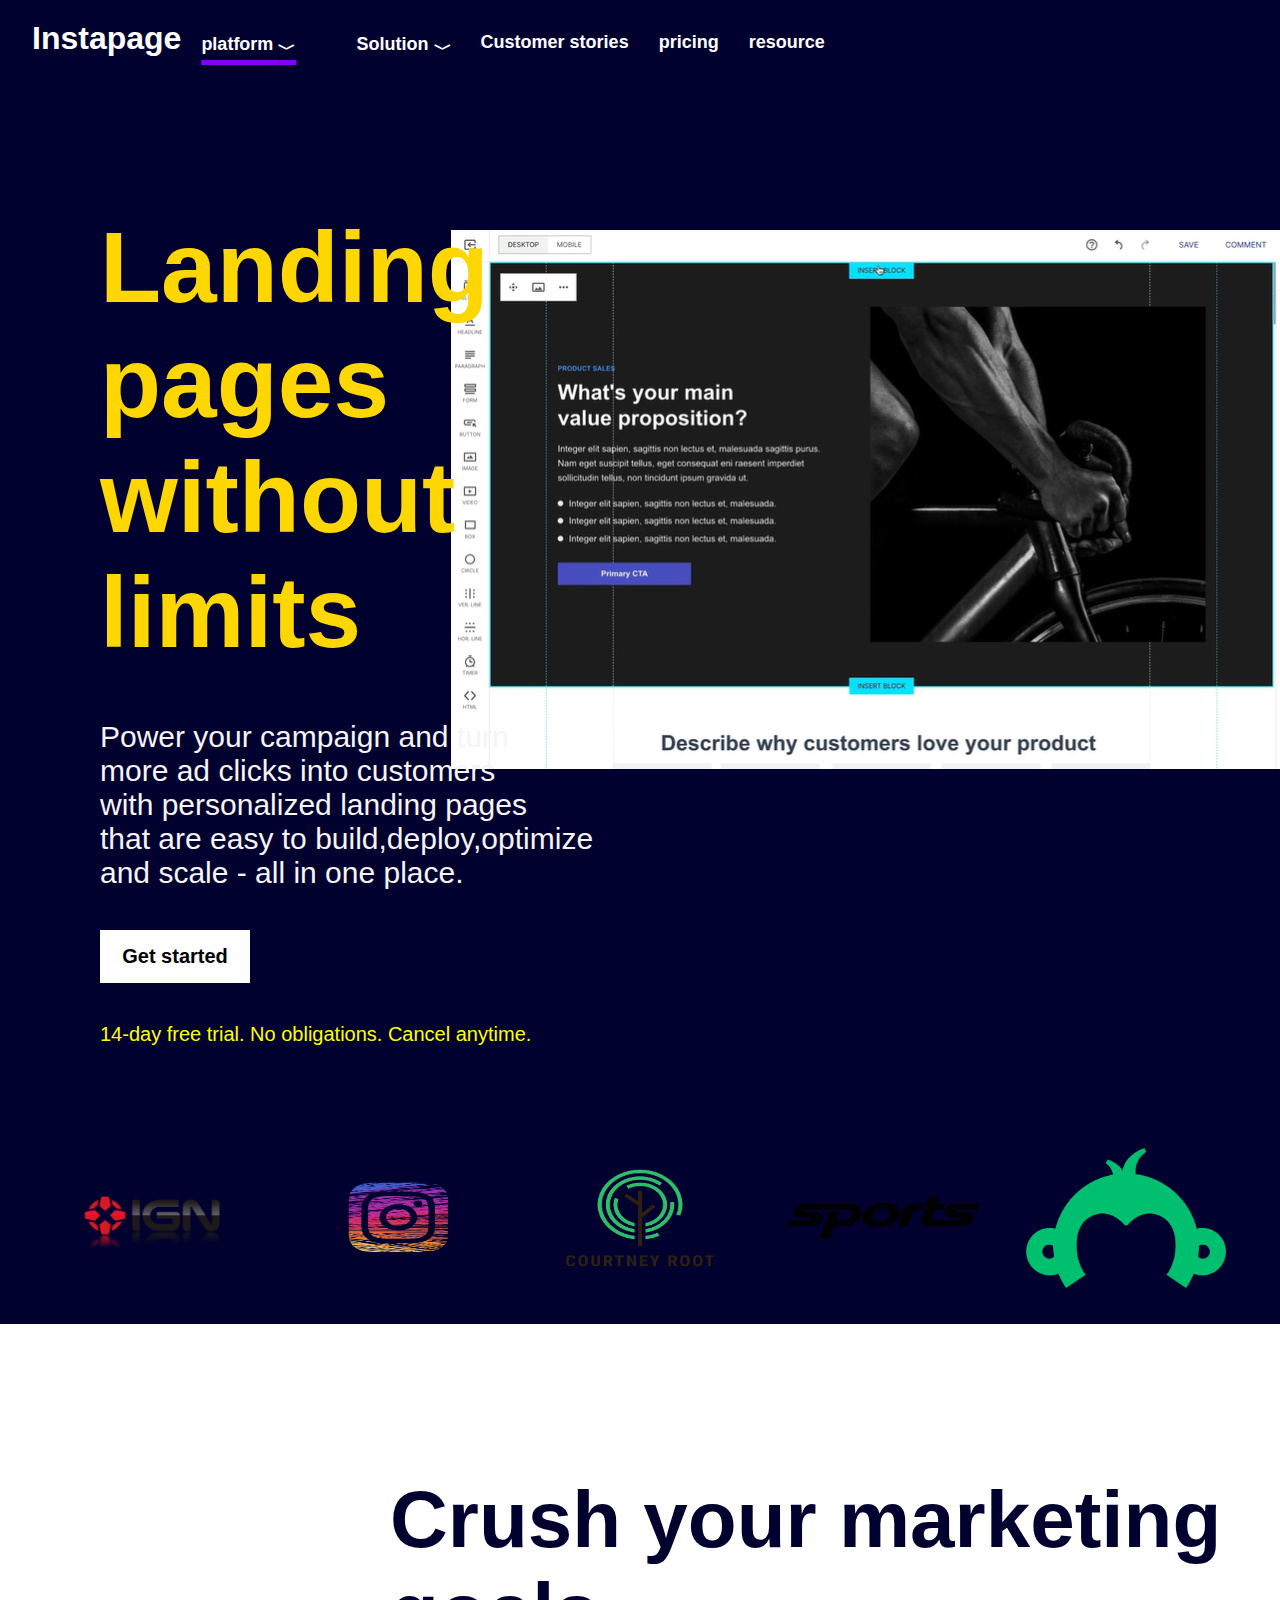
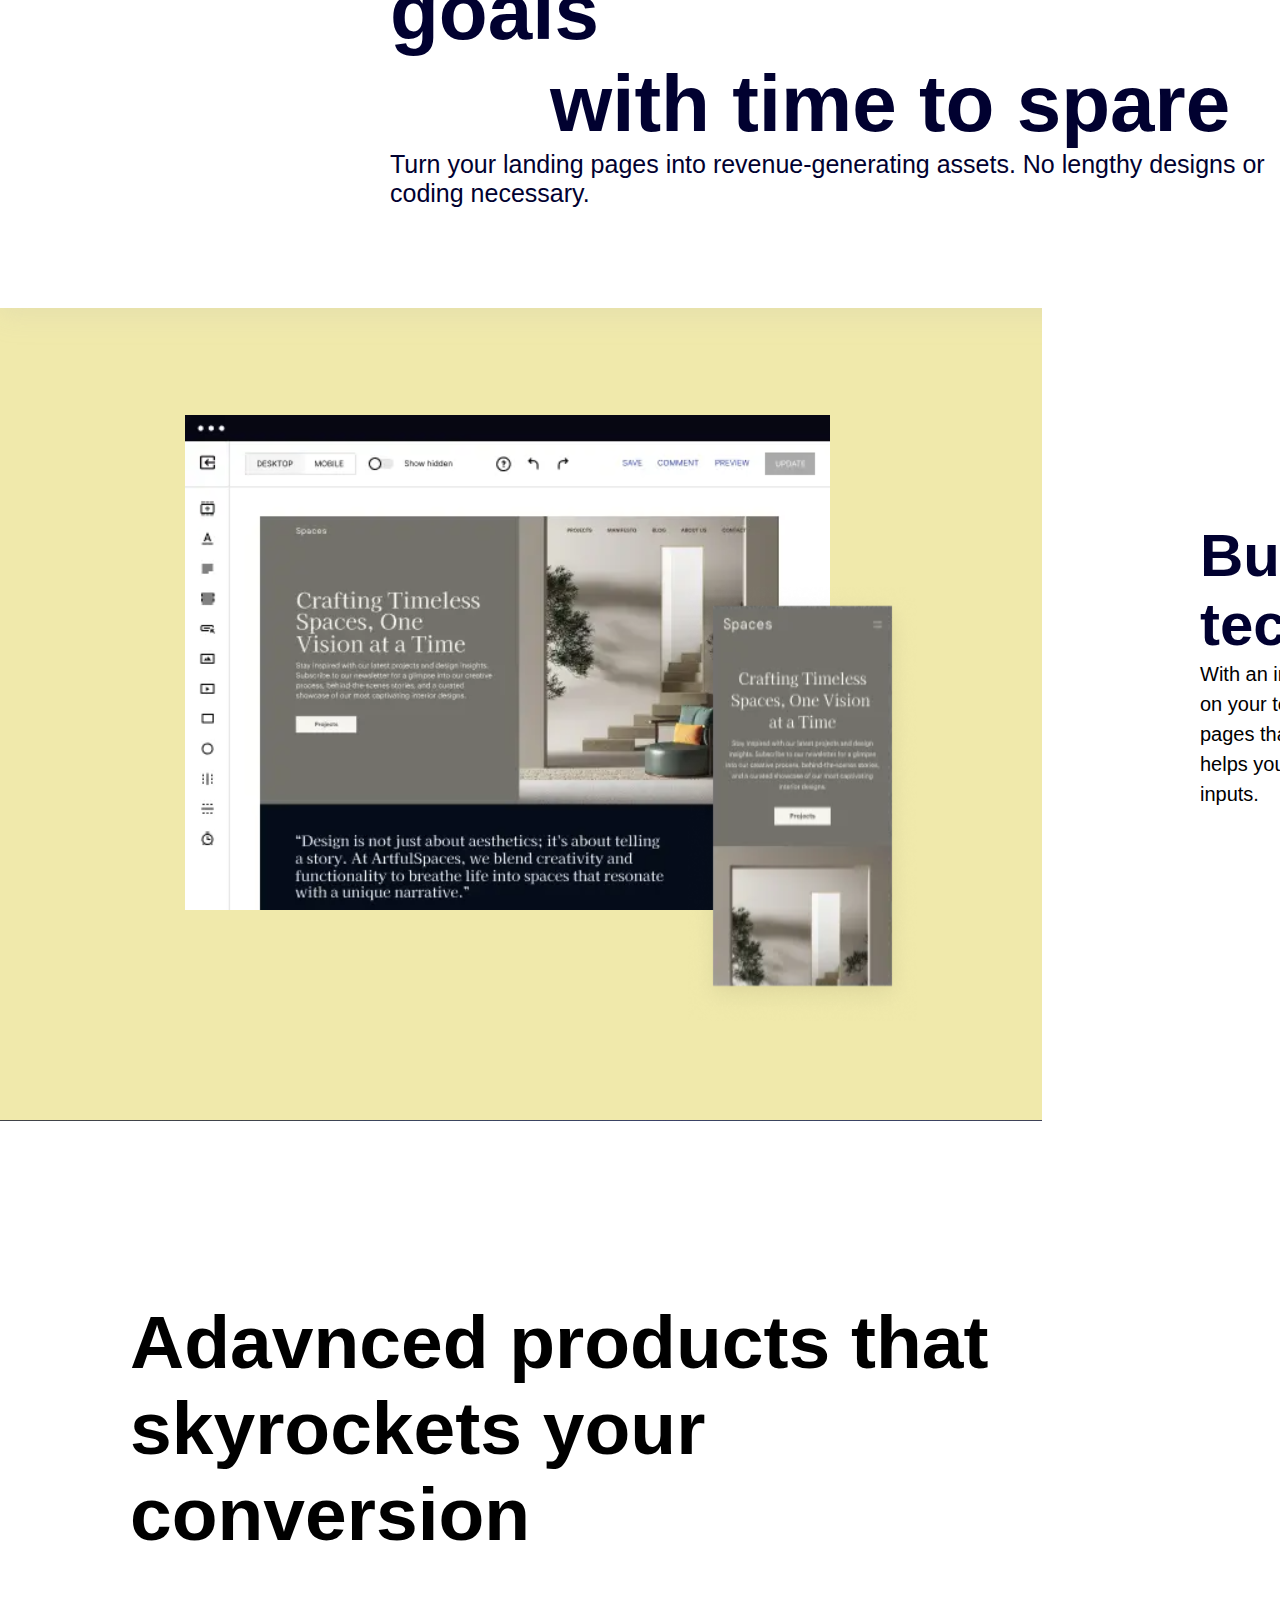
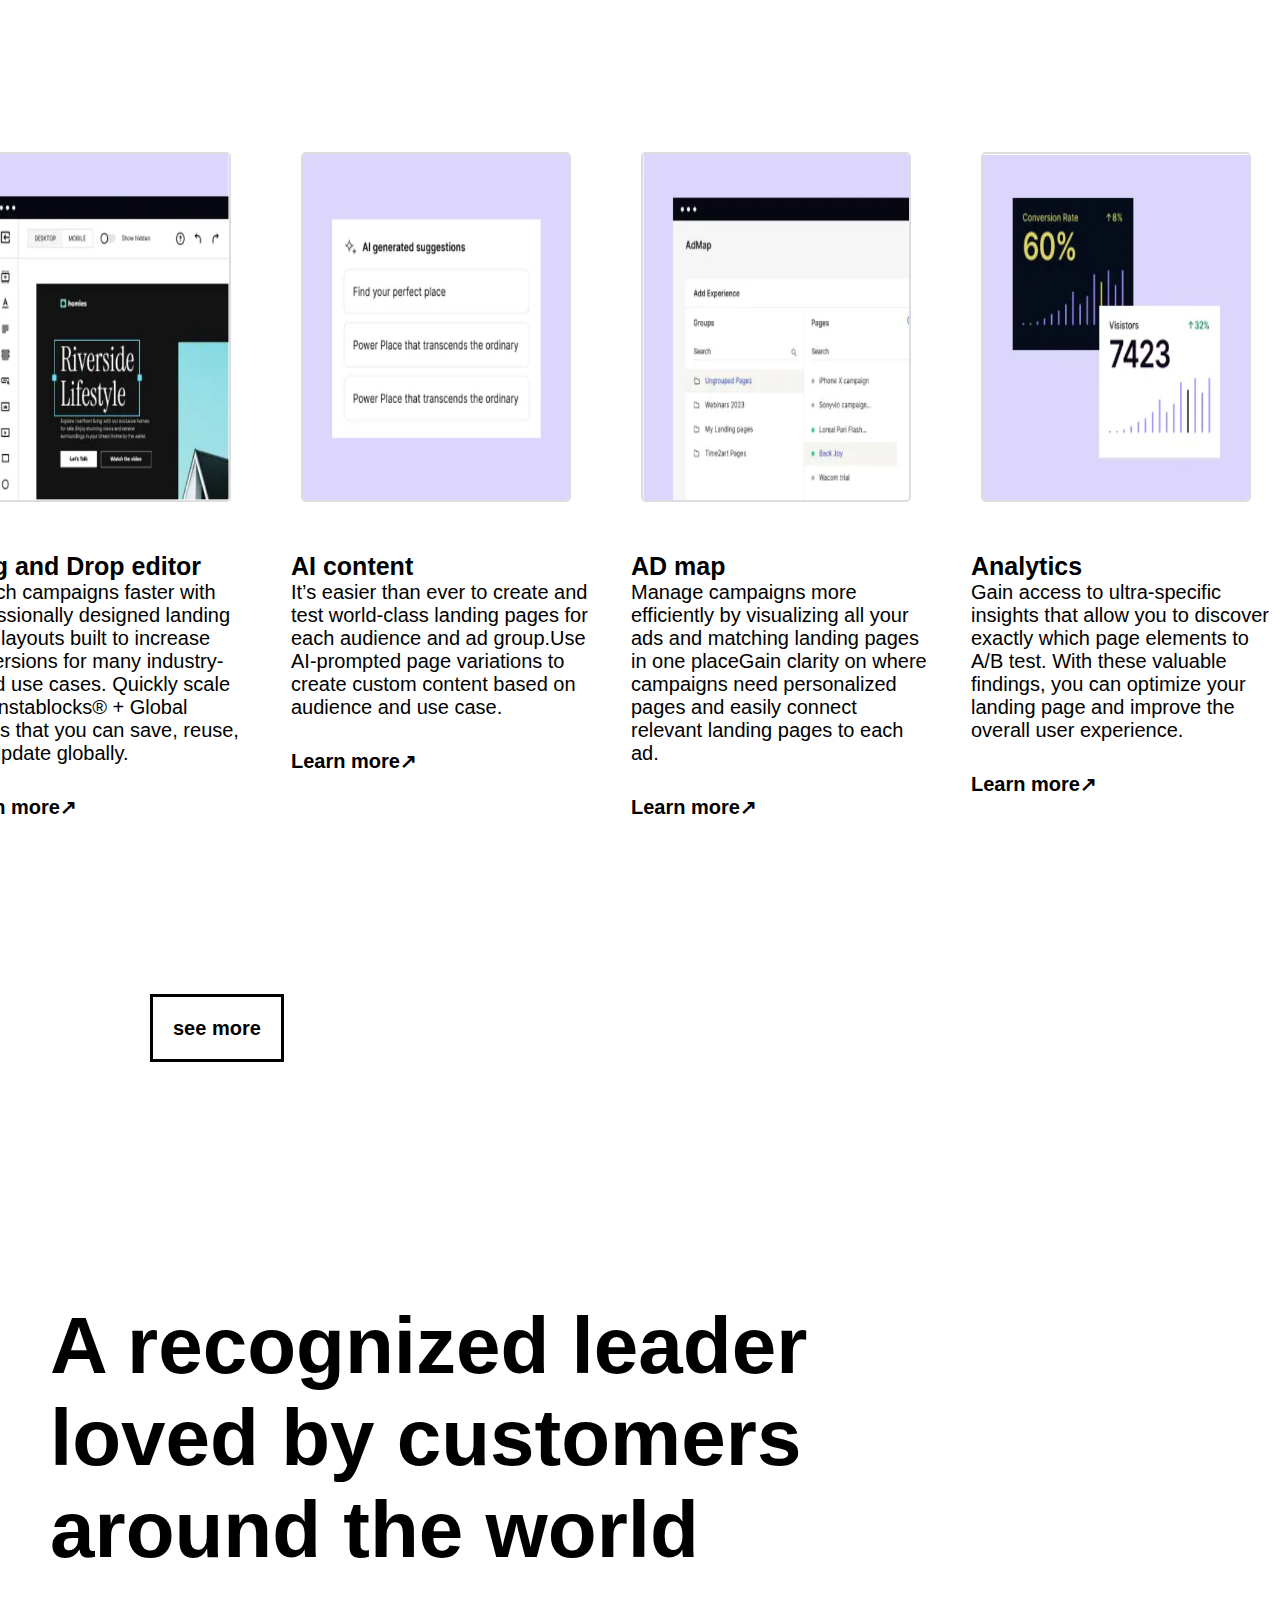
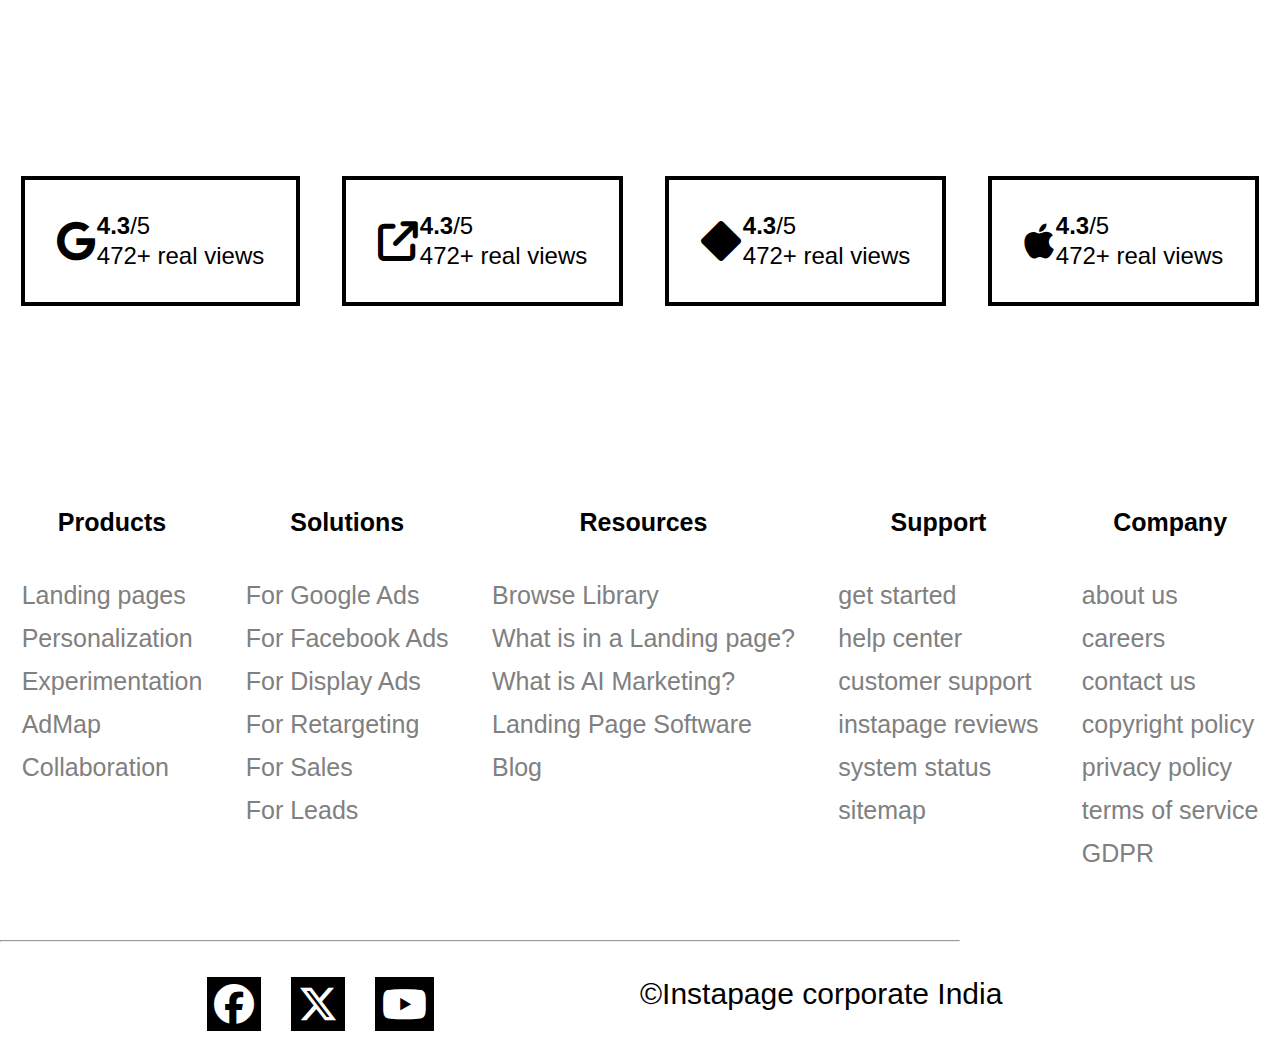
<file: web project/index.html>
<!DOCTYPE html>
<html lang="en">
<head>
    <meta charset="UTF-8">
    <meta name="viewport" content="width=device-width, initial-scale=1.0">
    <link rel="stylesheet" href="ind.css">
    <link rel="stylesheet" href="https://cdnjs.cloudflare.com/ajax/libs/font-awesome/6.6.0/css/all.min.css">
    <title>web project</title>
</head>
<body>
    <header>
        <div class="pageone">
            <div class="head">
                <div class="head1">
                    <h1>Instapage</h1>
                </div>
                <div class="head2">
                    <ul class="main">
                            <li class="platformbutton"><span class="aa">platform <span class="up1">&#65088;</span></span>
                                <ul class="platform-dropdown">
                                    <div class="one">
                                        <li class="h1">PLATFORM</li>
                                        <li><a href="">Instapage Overview</a></li>
                                        <li><a href="">Integrations</a></li>
                                        <li><a href="">Features</a></li>
                                        <li><a href="">Security</a></li>
                                    </div>
                                    <div class="two">
                                        <li class="h2">PRODUCT</li>
                                        <li><a href="">landing page</a></li>
                                        <li><a href="">personalization</a></li>
                                        <li><a href="">experimentation</a></li>
                                        <li><a href="">AI content</a></li>
                                        <li><a href="">ad map</a></li>
                                        <li><a href="">collaboration</a></li>
                                    </div>
                                </ul>
                            </li>
                            <li class="solutionbutton"><span class="bb">Solution <span class="up2">&#65088;</span></span>
                                <ul class="solution-dropdown">
                                    <div class="one-b">
                                        <li class="h3">BY CHANNEL</li>
                                        <li><a href="">for search ads</a></li>
                                        <li><a href="">for social ads</a></li>
                                        <li><a href="">for display ads</a></li>
                                    </div>
                                    <div class="two-b">
                                        <li class="h4">BY USE CASE</li>
                                        <li><a href="">for ecommerce</a></li>
                                        <li><a href="">for retargeting</a></li>
                                        <li><a href="">for lead gen</a></li>
                                    </div>
                                    <div class="three-b">
                                        <li class="h5">BY INDUSTRY</li>
                                        <li><a href="">education</a></li>
                                        <li><a href="">industry</a></li>
                                        <li><a href="">real estate</a></li>
                                        <li><a href="">insurance</a></li>
                                    </div>
                                </ul>
                            </li>
                            <li class="customer-stories">Customer stories</li>
                            <li class="pricing">pricing</li>
                            <li class="resources">resource</li>
                    </ul>       
            </div>
                <div class="head3">
                    <div class="login"><a href="two.html">login</a></div>
                    <div class="getstarted">
                        <div class="start"><h3>get started</h3></div>
                    </div>
                </div>
            </div>
        </div>
        <div class="pageonetags">
            <div class="landimg"><img src="landimg.png" alt="img"></div>
            <div class="details">
                <div class="landinghead"><h1>Landing pages without limits</h1></div>
                <div class="headdetails">Power your campaign and turn more ad clicks into customers with personalized landing pages that are easy to build,deploy,optimize and scale - all in one place. </div>
                <div class="startbutton">Get started</div>
                <div class="trial">14-day free trial. No obligations. Cancel anytime.</div>
            </div>
            <div class="logos">
                <img src="ign.png" alt="ign">
                <img src="insta.png" alt="instagram">
                <img src="root.png" alt="root">
                <img src="sports.png" alt="sport">
                <div class="mon"><img src="monkey.png" alt="monk"></div>
            </div>
        </div>
    </header>   
    <main>
        <div class="quote">
            <h1>Crush your marketing goals <br><span> with time to spare</span></h1>
            <p>Turn your landing pages into revenue-generating assets. No lengthy designs or coding necessary.</p>
        </div>
        <div class="webdet">
            <img src="w1.png" alt="picture">
            <div class="webdettext">
                <h1>Build fast without tech expertise</h1>
                <p>With an intuitive drag-and-drop landing page builder, anyone on your team can create beautiful, high-converting landing pages that load blazingly fast and adapt to any screen. Our AI helps you instantly generate page content with minimal inputs.</p>
            </div>
        </div>
        <div class="hd">
            <h1>Adavnced products that skyrockets your conversion</h1>
        </div> 
        <div class="sl">
            <div class="slider">
                <div class="slider-img">
                    <div class="slide">
                        <img src="slide1.png" alt="slide1">
                            <div class="down">
                                <h2>Drag and Drop editor</h2>  
                                <p>Launch campaigns faster with professionally designed landing page layouts built to increase conversions for many industry-based use cases. Quickly scale with Instablocks® + Global Blocks that you can save, reuse, and update globally.</p> 
                                <a href="">Learn more&#8599;</a>
                            </div>
                    </div>
                    <div class="slide">
                        <img src="slide2.png" alt="slide2">
                            <div class="down">
                                <h2>AI content</h2>
                                <p>It’s easier than ever to create and test world-class landing pages for each audience and ad group.Use AI-prompted page variations to create custom content based on audience and use case.</p>
                                <a href="">Learn more&#8599;</a>
                            </div>
                    </div>
                    <div class="slide">
                        <img src="slide4.png" alt="slide3">
                            <div class="down">
                                <h2>AD map</h2>
                                <p>Manage campaigns more efficiently by visualizing all your ads and matching landing pages in one placeGain clarity on where campaigns need personalized pages and easily connect relevant landing pages to each ad.</p>
                                <a href="">Learn more&#8599;</a>
                            </div>
                    </div>
                    <div class="slide">
                        <img src="slide5.png" alt="slide4">
                        <div class="down">
                            <h2>Analytics</h2>
                            <p>Gain access to ultra-specific insights that allow you to discover exactly which page elements to A/B test. With these valuable findings, you can optimize your landing page and improve the overall user experience.</p>
                            <a href="">Learn more&#8599;</a>
                        </div>
                    </div>
                    <div class="slide">
                        <img src="slide6.png" alt="slide5">
                        <div class="down">
                            <h2>A/B tests</h2>
                            <p>Acquire the ultra-specific insights you need to find which page elements to A/B test.Test and optimize content to ensure you’re delivering the right message to the right audience. </p>
                            <a href="">Learn more&#8599;</a>
                        </div>
                    </div>
                    <div class="slide">
                        <img src="slide7.png" alt="slide6">
                        <div class="down">  
                            <h2>visual collaboration</h2>
                            <p>Stop searching for edits and updates across email, project management software, and more. Efficiently consolidate feedback in one place so stakeholders know the status of requests and can weigh in if needed.</p>
                            <a href="">Learn more&#8599;</a>
                        </div>
                    </div>
                    <div class="slide">
                        <img src="slide8.png" alt="slide7">
                        <div class="down">
                            <h2>Instablocks and Global blocks</h2>
                            <p>Start building landing pages using personalized page blocks, add customizations with Javascript and HTML/CSS, and instantly generate content with the AI assistant. Or choose from 200+ fully customizable and optimized templates designed to complement your brand.</p>
                            <a href="">Learn more&#8599;</a>
                        </div> 
                    </div>
                    <div class="slide">
                        <img src="slide9.png" alt="slide8">
                        <div class="down">
                            <h2>AMP and Thor render engine</h2>
                            <p>Conversion rate optimization starts with learning. Make data-driven decisions on which variations to test using analytics insights and user behavior data. Then, run A/B tests or AI experiments to quickly optimize and iterate for the best-performing version.</p>
                            <a href="">Learn more&#8599;</a>
                        </div>
                    </div>
                </div>
            </div>
        </div>    
        <div class="seemore"><a href="">see more</a></div>
        <div class="rate">A recognized leader loved by customers around the world</div>
        <div class="boxes">
            <table>
                <tr>
                   <td rowspan="2"><i class="fa-brands fa-google"></i></td> 
                   <td><strong>4.3</strong>/5</td>
                </tr>
                <tr>
                    <td>472+ real views</td>
                </tr>
            </table>
            <table>
                <tr>
                    <td rowspan="2"><i class="fa-duotone fa-solid fa-arrow-up-right-from-square"></i></td> 
                    <td><strong>4.3</strong>/5</td>   
                 </tr>
                 <tr>
                    <td>472+ real views</td>
                 </tr>
            </table>
            <table>
                <tr>
                    <td rowspan="2"><i class="fa-solid fa-diamond"></i></td> 
                    <td><strong>4.3</strong>/5</td>   
                 </tr>
                 <tr>
                    <td>472+ real views</td>
                 </tr>
            </table>
            <table>
                <tr>
                    <td rowspan="2"><i class="fa-brands fa-apple"></i></td> 
                    <td><strong>4.3</strong>/5</td>   
                 </tr>
                 <tr>
                    <td>472+ real views</td>
                 </tr>
            </table>
        </div>
    </main>
    <footer>
        <section id="foot">
            <div class="foot">
                <div class="products">
                    <table>
                        <th>Products</th>
                        <tr>
                            <td><a href="">Landing pages</a></td>
                        </tr>
                        <tr>
                            <td><a href="">Personalization</a></td>
                        </tr>
                        <tr>
                            <td><a href="">Experimentation</a></td>
                        </tr>
                        <tr>
                            <td><a href="">AdMap</a></td>
                        </tr>
                        <tr>
                            <td><a href="">Collaboration</a></td>
                        </tr>
                    </table>
                </div>
                <div class="solutionsx">
                    <table>
                        <th>Solutions</th>
                        <tr>
                            <td><a href="">For Google Ads</a></td>
                        </tr>
                        <tr>
                            <td><a href="">For Facebook Ads</a></td>
                        </tr>
                        <tr>
                            <td><a href="">For Display Ads</a></td>
                        </tr>
                        <tr>
                            <td><a href="">For Retargeting</a></td>
                        </tr>
                        <tr>
                            <td><a href="">For Sales</a></td>
                        </tr>
                        <tr>
                            <td><a href="">For Leads</a></td>
                        </tr>
                    </table>
                </div>
                <div class="resourcesx">
                    <table>
                        <th>Resources</th>
                        <tr>
                            <td><a href="">Browse Library</a></td>
                        </tr>
                        <tr>
                            <td><a href="">What is in a Landing page&#63;</a></td>
                        </tr>
                        <tr>
                            <td><a href="">What is AI Marketing&#63;</a></td>
                        </tr>
                        <tr>
                            <td><a href="">Landing Page Software</a></td>
                        </tr>
                        <tr>
                            <td><a href="">Blog</a></td>
                        </tr>
                    </table>
                </div>
                <div class="support">
                    <table>
                        <th>Support</th>
                        <tr>
                            <td><a href="">get started</a></td>
                        </tr>
                        <tr>
                            <td><a href="">help center</a></td>
                        </tr>
                        <tr>
                            <td><a href="">customer support</a></td>
                        </tr>
                        <tr>
                            <td><a href="">instapage reviews</a></td>
                        </tr>
                        <tr>
                            <td><a href="">system status</a></td>
                        </tr>
                        <tr>
                            <td><a href="">sitemap</a></td>
                        </tr>
                    </table>
                </div>
                <div class="company">
                    <table>
                        <th>Company</th>
                        <tr>
                            <td><a href="">about us</a></td>
                        </tr>
                        <tr>
                            <td><a href="">careers</a></td>
                        </tr>
                        <tr>
                            <td><a href="">contact us</a></td>
                        </tr>
                        <tr>
                            <td><a href="">copyright policy</a></td>
                        </tr>
                        <tr>
                            <td><a href="">privacy policy</a></td>
                        </tr>
                        <tr>
                            <td><a href="">terms of service</a></td>
                        </tr>
                        <tr>
                            <td><a href="">GDPR</a></td>
                        </tr>
                    </table>
                </div>
            </div>
        </section>
        <hr>
        <div class="symbols">
            <div class="sy1">
                <div class="facebook">
                <i class="fa-brands fa-facebook"></i>
                </div>  
                <div class="twitter">
                <i class="fa-brands fa-x-twitter"></i>
                </div>
                <div class="youtube">
                <i class="fa-brands fa-youtube"></i>
                </div>
            </div>
            <div id="copyright"><span>&#169;Instapage corporate India</span></div>
          </div>
          
      </footer>  
    </footer>
</body>
</html>
</file>
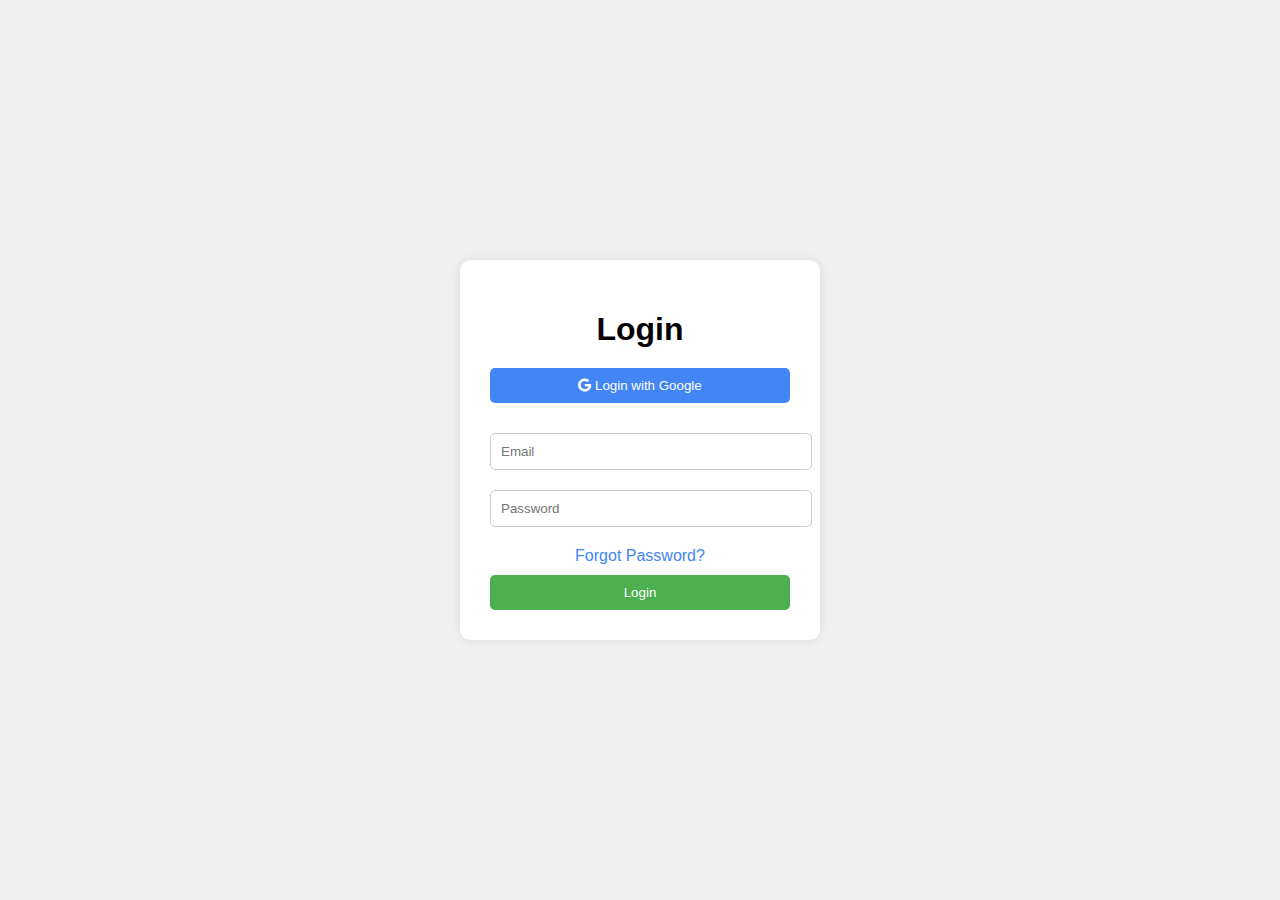
<file: web project/two.html>
<!DOCTYPE html>
<html lang="en">
<head>
    <meta charset="UTF-8">
    <meta name="viewport" content="width=device-width, initial-scale=1.0">
    <link rel="stylesheet" href="https://cdnjs.cloudflare.com/ajax/libs/font-awesome/6.6.0/css/all.min.css">
    <title>Hover Dropdown Menu</title>
    <link rel="stylesheet" href="loginc.css">
    <script src="loginj.js"></script>
</head>
<body>
    <div class="login-container">
        <h1>Login</h1>
        <button class="google-button" onclick="myfunc()"><i class="fa-brands fa-google"></i> Login with Google</button>
        <form id="loginForm" onsubmit="return handleLogin(event)">
            <input type="email" id="email" placeholder="Email" required>
            <input type="password" id="password" placeholder="Password" required>
            <a href="#" class="forgot-password">Forgot Password?</a>
            <button type="submit" class="login-button">Login</button>
        </form>
    </div>
</body>
</html>
</file>
<file: web project/ind.css>
* {
    margin: 0;
    padding: 0;
    box-sizing: border-box;
}
body {
    width: 100vw;
    overflow-x: hidden; 
    box-sizing: border-box;
    min-height: 650vh;
}

header {
    background-color: rgb(1, 1, 48);
    border: 0;
    padding: 0;
    font-family: Sans-serif;
}

/* Rest of the CSS as is */
.head {
    display: flex;
    padding: 2em;
}

.head1 {
    flex: 1;
    display: flex;
    justify-content: flex-end;
    position: relative;
    top: -12px;
    color: white;
}

.head2 {
    flex: 2;
    color: white;
    position: relative;
    left: 20px;
}

.head3 {
    flex: 1;
    color: white;
    display: flex;
    gap: 80px;
}

.head2 .main {
    display: flex;
    gap: 30px;
}

.head2 ul {
    list-style-type: none;
}

.platform-dropdown,.solution-dropdown {
    position: relative;
    top: 40px;
}

.platform-dropdown {
    display: flex;
    gap: 20px;
    left: -35px;
}

.platform-dropdown .one {
    min-width: 150px;
}

.solution-dropdown {
    display: flex;
    gap: 20px;
    position: relative;
    left: -30px;
}

.solution-dropdown .one-b,.two-b,.three-b {
    min-width: 120px;
}

.head2 ul .solutionbutton {
    position: relative;
    left: -230px;
}

.customer-stories,.pricing,.resources {
    position: relative;
    left: -600px;
}

.one a,.two a,.one-b a,.two-b a,.three-b a {
    display: flex;
    flex-direction: column;
    margin-top: 20px;
    text-wrap: nowrap;
    font-size: 17px;
    text-decoration: none;
    color: black;
}

.one a:hover,.two a:hover,.one-b a:hover,.two-b a:hover,.three-b a:hover {
    color: rgb(129, 2, 248);
}

.h1,.h2,.h3,.h4,.h5 {
    color: gray;
}

.platform-dropdown,.solution-dropdown {
    background-color: white;
    padding: 2em;
}

.platformbutton .platform-dropdown {
    visibility: hidden;
}

.solutionbutton .solution-dropdown {
    visibility: hidden;
}

.aa {
    font-weight: bolder;
    font-size: large;
    cursor: pointer;
    text-decoration: underline;
    text-decoration-color: rgb(129, 2, 248);
    text-decoration-thickness: 5px;
    text-underline-offset: 10px;
}

.up1,.up2 {
    position: relative;
    top: 5px;
}

.head2 .platformbutton:hover .platform-dropdown {
    cursor: pointer;
    visibility: visible;
    z-index: 1;
}

.head2 .solutionbutton:hover .bb {
    text-decoration: underline;
    text-decoration-color: rgb(129, 2, 248);
    text-decoration-thickness: 5px;
    text-underline-offset: 10px;
}

.head2 .solutionbutton:hover .solution-dropdown {
    cursor: pointer;
    visibility: visible;
    z-index: 1;
}

.customer-stories {
    text-wrap: nowrap;
}

.bb:hover,.customer-stories:hover,.pricing:hover,.resources:hover {
    cursor: pointer;
    text-decoration: underline;
    text-decoration-color: rgb(129, 2, 248);
    text-decoration-thickness: 5px;
    text-underline-offset: 10px;
}

.bb,.customer-stories,.pricing,.resources {
    font-weight: bolder;
    font-size: large;
}

.head3 a {
    text-decoration: none;
    color: white;
    font-size: 20px;
    position: relative;
    top: 18px;
    font-weight: bolder;
    cursor: pointer;
}

.head3 a:hover {
    text-decoration: underline;
    text-decoration-color: rgb(129, 2, 248);
    text-decoration-thickness: 5px;
    text-underline-offset: 10px;
}

.start {
    text-align: center;
    transition-property: background-color;
    transition-duration: 1s;
}
.start h3{
    border: solid white;
    text-wrap: nowrap;
    padding: 1.2em;
}
.start:hover {
    cursor: pointer;
    color: black;
    background-color: white;
}

.landinghead {
    max-width: 50vw;
    color: gold;
    font-size: 50px;
    position: relative;
    top: -200px;
    left: 100px;
    animation-name: landing;
    animation-duration: 1.5s;
}

@keyframes landing {
    0% {
        font-size: 0px;
    }
}

.headdetails {
    max-width: 40vw;
    color: whitesmoke;
    font-size: 30px;
    position: relative;
    top: -150px;
    left: 100px;
}

.startbutton {
    color: black;
    background-color: white;
    width: 150px;
    font-size: 20px;
    font-weight: bolder;
    text-align: center;
    padding-top: 15px;
    padding-bottom: 15px;
    position: relative;
    left: 100px;
    top: -110px;
    transition-duration: 0.5s;
    transition-property: background-color;
    transition-timing-function: ease-in-out;
}

.startbutton:hover {
    cursor: pointer;
    color: white;
    background-color: rgb(128, 128, 128);
}

.trial {
    position: relative;
    top: -70px;
    left: 100px;
    font-size: 20px;
    color: yellow;
}

.landimg {
    float: right;
    position: relative;
    top: -180px;
}

.logos img {
    height: 140px;
    width: 200px;
    color: gray;
}

.logos {
    width: 100vw;
    display: flex;
    justify-content: space-around;
    position: relative;
    padding: 2em;
}

.logos img:hover {
    transform: scaleY(1.5);
}

.logos .mon img:hover {
    transform: scaleY(1.2);
}

.quote {
    margin-top: 150px;
    margin-left: 390px;
    font-size: 40px;
    color: rgb(1, 1, 48);
}

.quote span {
    margin-left: 160px;
}

.quote p {
    font-size: 25px;
}

main {
    font-family: Sans-serif;
}
.webdet{
    margin-top: 100px;
}
.webdet img {
    float: left;
}

.webdet .webdettext {
    max-width: 550px;
    position: relative;
    left: 1200px;
    top: -600px;
}

.webdet .webdettext h1 {
    font-size: 60px;
    color: rgb(1, 1, 48);
}

.webdet .webdettext p {
    font-size: 20px;
    line-height: 1.5;
}

.sl {
    margin: 0;
    padding: 0;
    min-height: 100vh;
    display: flex;
    justify-content: center;
    align-items: center;
}

.slider {
    width: 85%;
}

.slider-img {
    display: flex;
    gap: 40px;
    width: calc(300px * 9);
    animation: scroll 20s linear infinite;
}

.slide {
    width: 300px;
    min-height: 200px;
    display: flex;
    justify-content: center;
    align-items: center;
    perspective: 100px;
}

.slide img {
    width: 90%;
    height: 350px;
    border: 2px solid #ddd;
    border-radius: 5px;
}

@keyframes scroll {
    0% {
        transform: translateX(5%);
    }
    100% {
        transform: translateX(-50%);
    }
}

img:hover {
    transform: translateZ(15px);
}

.slider-img:hover {
    gap: 40px;
    animation-play-state: paused;
}

.slide .down {
    position: relative;
    top: 400px;
    left: -280px;
    width: 100%;
    height: 350px;
}

.slide .down h2,.slide .down p {
    width: 300px;
    font-size: 20px;
}

.down a {
    color: black;
    text-decoration: none;
    font-size: 20px;
    font-weight: bolder;
    position: relative;
    top: 30px;
}

.slider-img .slide .down h2 {
    font-size: 25px;
}

.down a:hover {
    text-decoration: underline;
    text-decoration-color: black;
    text-underline-offset: 3px;
}

.hd h1 {
    font-size: 75px;
    width: 75vw;
    margin-left: 130px;
    position: relative;
    top: -110px;
}

.sl {
    margin-top: -190px;
}

.seemore a {
    text-decoration: none;
    color: black;
    font-size: 20px;
    position: relative;
    top: 240px;
    left: 150px;
    border: 3px solid black;
    padding: 20px;
    font-weight: bolder;
    transition-property: background-color;
    transition-duration: 1s;
}

.seemore a:hover {
    cursor: pointer;
    color: white;
    background-color: rgb(1, 1, 48);
}

.rate {
    position: relative;
    top: 500px;
    width: 70vw;
    margin-left: 50px;
    font-size: 80px;
    font-weight: bolder;
}

.boxes {
    position: relative;
    top: 700px;
    display: flex;
    justify-content: space-around;
    font-size: 1.5em;
}

.boxes table {
    border: 4px solid black;
    padding: 1.25em;
    transition-property: background-color;
    transition-duration: 1s;
}

.boxes table:hover {
    cursor: pointer;
    color: white;
    background-color: rgb(1, 1, 48);
}

.boxes table tr td i {
    font-size: 40px;
}

.foot {
    position: relative;
    top: 100vh;
    display: flex;
    justify-content: space-around;
    font-size: 25px;
}

.foot table tr td a {
    position: relative;
    top: 30px;
    text-decoration: none;
    color: gray;
    display: flex;
    margin-top: 12px;
}

.foot table tr td a:hover {
    cursor: pointer;
    color: rgb(129, 2, 248);
}

footer hr {
    position: relative;
    bottom: -1000px;
    width: 75vw;
}

.symbols {
    position: relative;
    top: 115vh;
    display: flex;
}

.sy1 {
    font-size: 40px;
    flex: 2;
    display: flex;
    justify-content: center;
    gap: 30px;
}

#copyright {
    font-size: 30px;
    flex: 2;
    justify-content: flex-start;
}

.sy1 i {
    color: white;
    background-color: black;
    border: 2px solid black;
    padding: 5px;
}

.sy1 i:hover {
    background-color: rgb(129, 2, 248);
    color: white;
}

#copyright span:hover {
    color: rgb(129, 2, 248);
}

footer {
    font-family: sans-serif;
}
</file>
<file: web project/loginc.css>
body {
    font-family: Arial, sans-serif;
    background-color: #f0f0f0;
    display: flex;
    justify-content: center;
    align-items: center;
    height: 100vh;
    margin: 0;
}

.login-container {
    background-color: #fff;
    padding: 30px;
    border-radius: 10px;
    box-shadow: 0 0 10px rgba(0, 0, 0, 0.1);
    width: 300px;
    text-align: center;
}

h1 {
    margin-bottom: 20px;
}

.google-button {
    background-color: #4285F4;
    color: #fff;
    border: none;
    border-radius: 5px;
    padding: 10px;
    cursor: pointer;
    width: 100%;
    margin-bottom: 20px;
}

.google-button:hover {
    background-color: #357AE8;
}

input {
    width: 100%;
    padding: 10px;
    margin: 10px 0;
    border: 1px solid #ccc;
    border-radius: 5px;
}

.forgot-password {
    display: block;
    margin: 10px 0;
    text-decoration: none;
    color: #4285F4;
}

.forgot-password:hover {
    text-decoration: underline;
}

.login-button {
    background-color: #4CAF50;
    color: white;
    border: none;
    border-radius: 5px;
    padding: 10px;
    cursor: pointer;
    width: 100%;
}

.login-button:hover {
    background-color: #45a049;
}
</file>
